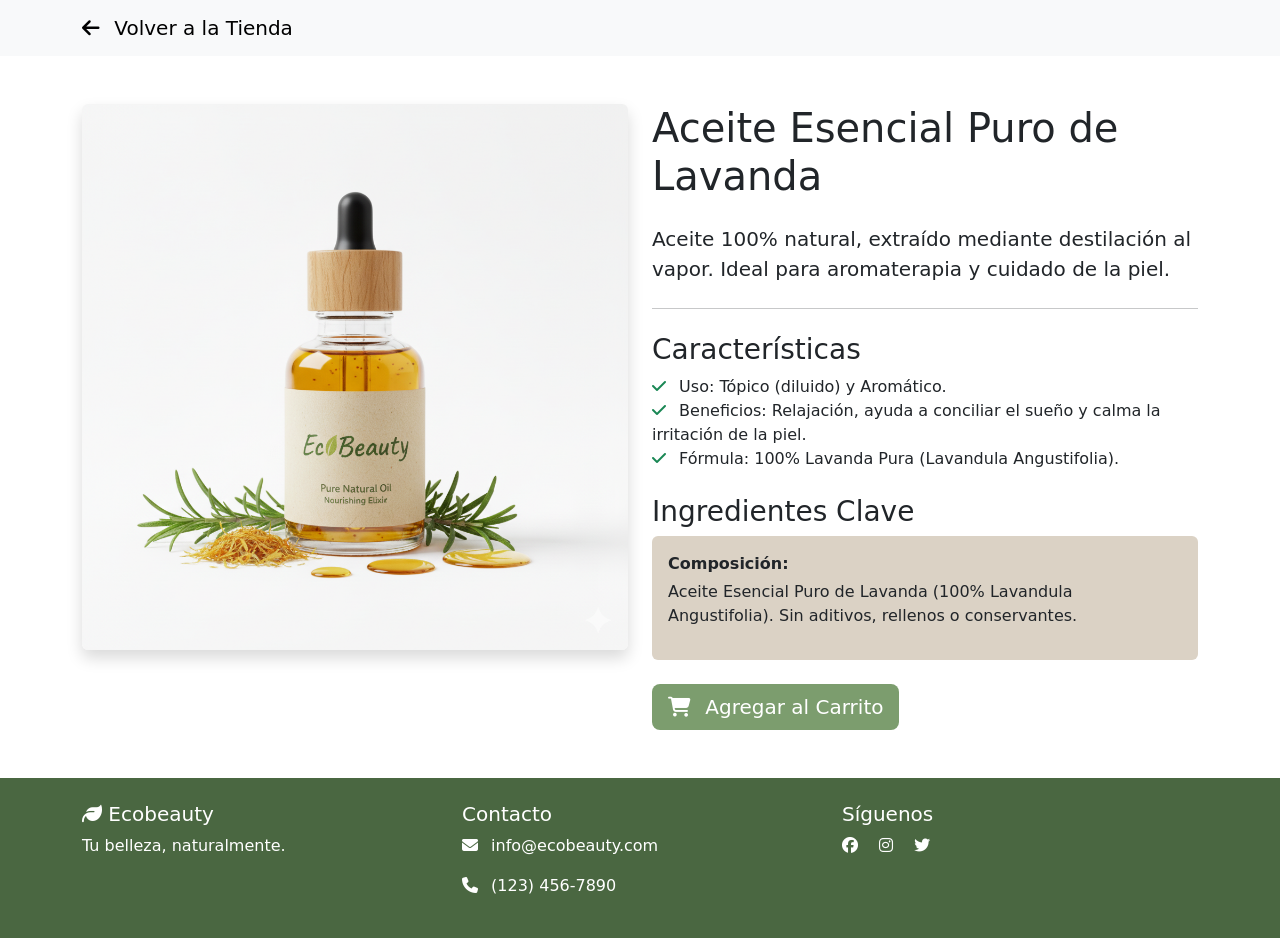
<file: detalles_aceite.html>
<!DOCTYPE html>
<html lang="en">
<head>
    <meta charset="UTF-8">
    <meta name="viewport" content="width=device-width, initial-scale=1.0">
    <title>Detalles - Aceite Esencial Puro</title>
    <link href="https://cdn.jsdelivr.net/npm/bootstrap@5.3.2/dist/css/bootstrap.min.css" rel="stylesheet">
    <link rel="stylesheet" href="https://cdnjs.cloudflare.com/ajax/libs/font-awesome/6.4.2/css/all.min.css">
    <style>
        :root {
            --primary-color: #7C9D6E;
            --secondary-color: #dbd2c5;
            --accent-color: #4A6741;
        }
        
        .hero {
            /* Asegúrate de que 'Banner-productos.png' exista o reemplázalo con una URL */
            background: linear-gradient(rgba(0, 0, 0, 0.5), rgba(0, 0, 0, 0.5)), url('Banner-productos.png');
            background-size: cover;
            background-position: center;
            height: 80vh;
            color: white;
        }

        .btn-eco {
            background-color: var(--primary-color);
            color: white;
            border: none;
            transition: all 0.3s;
        }

        .btn-eco:hover {
            background-color: var(--accent-color);
            color: white;
        }

        .feature-card {
            transition: transform 0.3s;
        }

        .feature-card:hover {
            transform: translateY(-10px);
        }

        .eco-bg {
            background-color: var(--secondary-color);
        }

        .footer {
            background-color: var(--accent-color);
            color: white;
        }
    </style>
</head>
<body>
    <nav class="navbar navbar-expand-lg navbar-light bg-light">
        <div class="container">
            <a class="navbar-brand" href="index.html">
                 <i class="fas fa-arrow-left me-2"></i> Volver a la Tienda
            </a>
        </div>
    </nav>

    <section class="py-5">
        <div class="container">
            <div class="row">
                <div class="col-lg-6 mb-4">
                    <img src="Aceite.png" class="img-fluid rounded shadow" alt="Aceite Esencial Puro">
                </div>
                <div class="col-lg-6">
                    <h1 class="mb-4">Aceite Esencial Puro de Lavanda</h1>
                    <p class="lead mb-4">Aceite 100% natural, extraído mediante destilación al vapor. Ideal para aromaterapia y cuidado de la piel.</p>
                    
                    <hr>

                    <h3 class="mt-4">Características</h3>
                    <ul class="list-unstyled">
                        <li><i class="fas fa-check text-success me-2"></i> Uso: Tópico (diluido) y Aromático.</li>
                        <li><i class="fas fa-check text-success me-2"></i> Beneficios: Relajación, ayuda a conciliar el sueño y calma la irritación de la piel.</li>
                        <li><i class="fas fa-check text-success me-2"></i> Fórmula: 100% Lavanda Pura (Lavandula Angustifolia).</li>
                    </ul>

                    <h3 class="mt-4">Ingredientes Clave</h3>
                    <div class="eco-bg p-3 rounded">
                        <p class="mb-1 fw-bold">Composición:</p>
                        <p>Aceite Esencial Puro de Lavanda (100% Lavandula Angustifolia). Sin aditivos, rellenos o conservantes.</p>
                    </div>

                    <a href="index.html#productos" class="btn btn-eco btn-lg mt-4"><i class="fas fa-shopping-cart me-2"></i> Agregar al Carrito</a>
                </div>
            </div>
        </div>
    </section>

    <footer class="footer py-4">
        <div class="container">
            <div class="row">
                <div class="col-md-4">
                    <h5><i class="fas fa-leaf"></i> Ecobeauty</h5>
                    <p>Tu belleza, naturalmente.</p>
                </div>
                <div class="col-md-4">
                    <h5>Contacto</h5>
                    <p><i class="fas fa-envelope me-2"></i> info@ecobeauty.com</p>
                    <p><i class="fas fa-phone me-2"></i> (123) 456-7890</p>
                </div>
                <div class="col-md-4">
                    <h5>Síguenos</h5>
                    <div class="social-icons">
                        <a href="#" class="text-white me-3"><i class="fab fa-facebook"></i></a>
                        <a href="#" class="text-white me-3"><i class="fab fa-instagram"></i></a>
                        <a href="#" class="text-white me-3"><i class="fab fa-twitter"></i></a>
                    </div>
                </div>
            </div>
        </div>
    </footer>

    <script src="https://cdn.jsdelivr.net/npm/bootstrap@5.3.2/dist/js/bootstrap.bundle.min.js"></script>
</body>
</html>
</file>
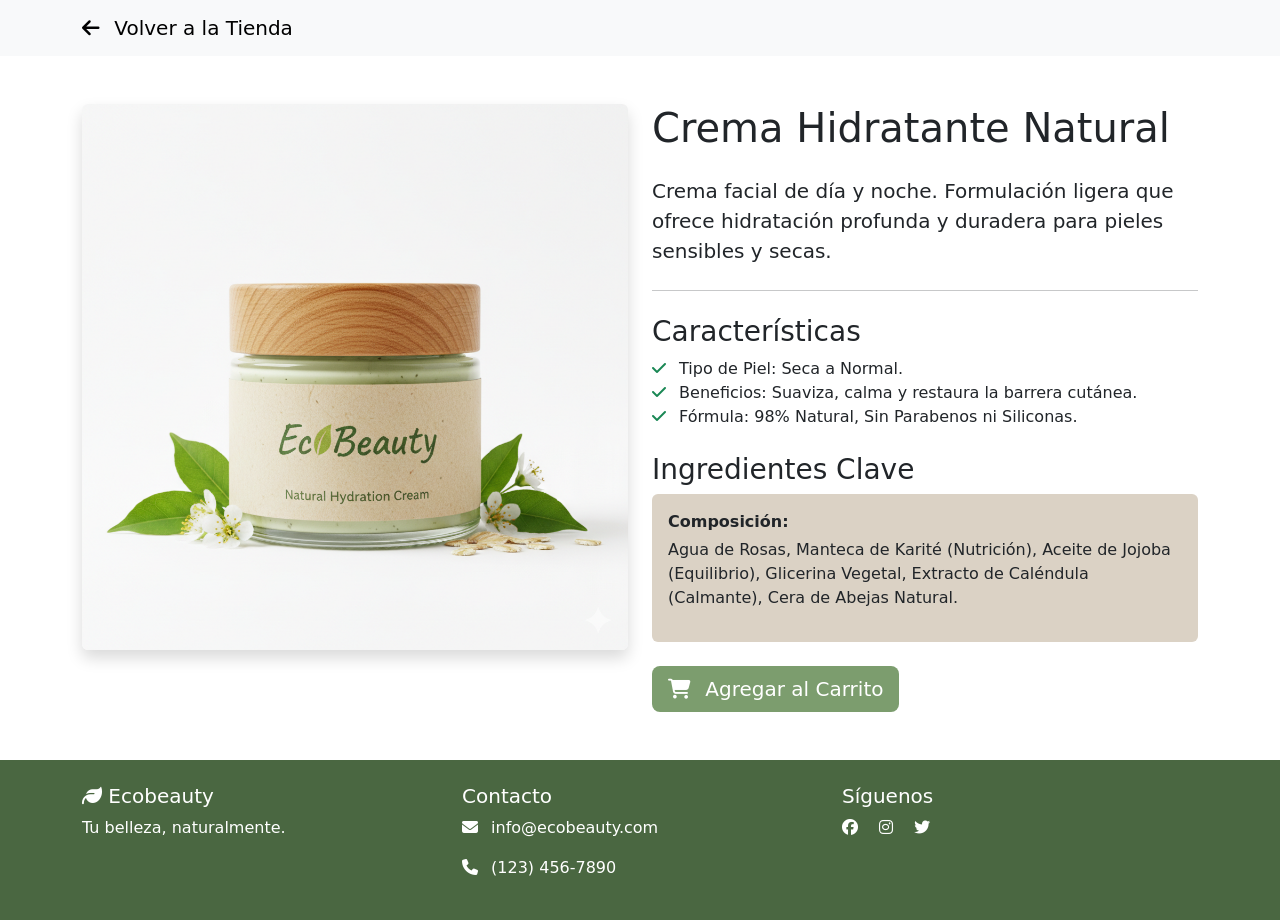
<file: detalles_crema.html>
<!DOCTYPE html>
<html lang="en">
<head>
    <meta charset="UTF-8">
    <meta name="viewport" content="width=device-width, initial-scale=1.0">
    <title>Detalles - Crema Hidratante Natural</title>
    <link href="https://cdn.jsdelivr.net/npm/bootstrap@5.3.2/dist/css/bootstrap.min.css" rel="stylesheet">
    <link rel="stylesheet" href="https://cdnjs.cloudflare.com/ajax/libs/font-awesome/6.4.2/css/all.min.css">
    <style>
        :root {
            --primary-color: #7C9D6E;
            --secondary-color: #dbd2c5;
            --accent-color: #4A6741;
        }
        
        .hero {
            /* Asegúrate de que 'Banner-productos.png' exista o reemplázalo con una URL */
            background: linear-gradient(rgba(0, 0, 0, 0.5), rgba(0, 0, 0, 0.5)), url('Banner-productos.png');
            background-size: cover;
            background-position: center;
            height: 80vh;
            color: white;
        }

        .btn-eco {
            background-color: var(--primary-color);
            color: white;
            border: none;
            transition: all 0.3s;
        }

        .btn-eco:hover {
            background-color: var(--accent-color);
            color: white;
        }

        .feature-card {
            transition: transform 0.3s;
        }

        .feature-card:hover {
            transform: translateY(-10px);
        }

        .eco-bg {
            background-color: var(--secondary-color);
        }

        .footer {
            background-color: var(--accent-color);
            color: white;
        }
    </style>
</head>
<body>
    <nav class="navbar navbar-expand-lg navbar-light bg-light">
        <div class="container">
            <a class="navbar-brand" href="index.html">
                 <i class="fas fa-arrow-left me-2"></i> Volver a la Tienda
            </a>
        </div>
    </nav>

    <section class="py-5">
        <div class="container">
            <div class="row">
                <div class="col-lg-6 mb-4">
                    <img src="Crema.png" class="img-fluid rounded shadow" alt="Crema Hidratante Natural">
                </div>
                <div class="col-lg-6">
                    <h1 class="mb-4">Crema Hidratante Natural</h1>
                    <p class="lead mb-4">Crema facial de día y noche. Formulación ligera que ofrece hidratación profunda y duradera para pieles sensibles y secas.</p>
                    
                    <hr>

                    <h3 class="mt-4">Características</h3>
                    <ul class="list-unstyled">
                        <li><i class="fas fa-check text-success me-2"></i> Tipo de Piel: Seca a Normal.</li>
                        <li><i class="fas fa-check text-success me-2"></i> Beneficios: Suaviza, calma y restaura la barrera cutánea.</li>
                        <li><i class="fas fa-check text-success me-2"></i> Fórmula: 98% Natural, Sin Parabenos ni Siliconas.</li>
                    </ul>

                    <h3 class="mt-4">Ingredientes Clave</h3>
                    <div class="eco-bg p-3 rounded">
                        <p class="mb-1 fw-bold">Composición:</p>
                        <p>Agua de Rosas, Manteca de Karité (Nutrición), Aceite de Jojoba (Equilibrio), Glicerina Vegetal, Extracto de Caléndula (Calmante), Cera de Abejas Natural.</p>
                    </div>

                    <a href="index.html#productos" class="btn btn-eco btn-lg mt-4"><i class="fas fa-shopping-cart me-2"></i> Agregar al Carrito</a>
                </div>
            </div>
        </div>
    </section>

    <footer class="footer py-4">
        <div class="container">
            <div class="row">
                <div class="col-md-4">
                    <h5><i class="fas fa-leaf"></i> Ecobeauty</h5>
                    <p>Tu belleza, naturalmente.</p>
                </div>
                <div class="col-md-4">
                    <h5>Contacto</h5>
                    <p><i class="fas fa-envelope me-2"></i> info@ecobeauty.com</p>
                    <p><i class="fas fa-phone me-2"></i> (123) 456-7890</p>
                </div>
                <div class="col-md-4">
                    <h5>Síguenos</h5>
                    <div class="social-icons">
                        <a href="#" class="text-white me-3"><i class="fab fa-facebook"></i></a>
                        <a href="#" class="text-white me-3"><i class="fab fa-instagram"></i></a>
                        <a href="#" class="text-white me-3"><i class="fab fa-twitter"></i></a>
                    </div>
                </div>
            </div>
        </div>
    </footer>

    <script src="https://cdn.jsdelivr.net/npm/bootstrap@5.3.2/dist/js/bootstrap.bundle.min.js"></script>
</body>
</html>
</file>
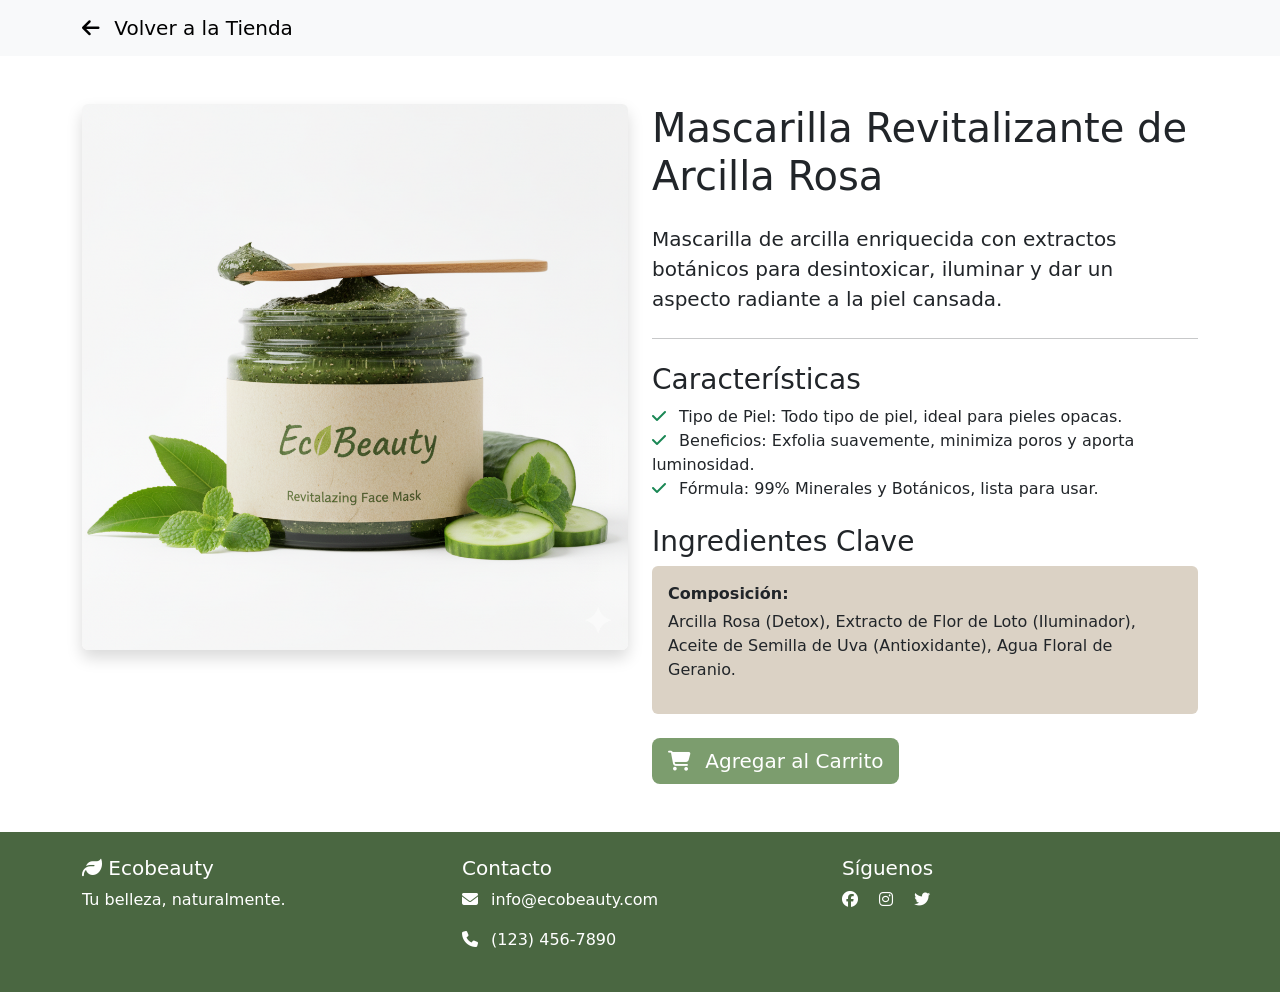
<file: detalles_mascarilla.html>
<!DOCTYPE html>
<html lang="en">
<head>
    <meta charset="UTF-8">
    <meta name="viewport" content="width=device-width, initial-scale=1.0">
    <title>Detalles - Mascarilla Revitalizante</title>
    <link href="https://cdn.jsdelivr.net/npm/bootstrap@5.3.2/dist/css/bootstrap.min.css" rel="stylesheet">
    <link rel="stylesheet" href="https://cdnjs.cloudflare.com/ajax/libs/font-awesome/6.4.2/css/all.min.css">
    <style>
        :root {
            --primary-color: #7C9D6E;
            --secondary-color: #dbd2c5;
            --accent-color: #4A6741;
        }
        
        .hero {
            /* Asegúrate de que 'Banner-productos.png' exista o reemplázalo con una URL */
            background: linear-gradient(rgba(0, 0, 0, 0.5), rgba(0, 0, 0, 0.5)), url('Banner-productos.png');
            background-size: cover;
            background-position: center;
            height: 80vh;
            color: white;
        }

        .btn-eco {
            background-color: var(--primary-color);
            color: white;
            border: none;
            transition: all 0.3s;
        }

        .btn-eco:hover {
            background-color: var(--accent-color);
            color: white;
        }

        .feature-card {
            transition: transform 0.3s;
        }

        .feature-card:hover {
            transform: translateY(-10px);
        }

        .eco-bg {
            background-color: var(--secondary-color);
        }

        .footer {
            background-color: var(--accent-color);
            color: white;
        }
    </style>
</head>
<body>
    <nav class="navbar navbar-expand-lg navbar-light bg-light">
        <div class="container">
            <a class="navbar-brand" href="index.html">
                 <i class="fas fa-arrow-left me-2"></i> Volver a la Tienda
            </a>
        </div>
    </nav>

    <section class="py-5">
        <div class="container">
            <div class="row">
                <div class="col-lg-6 mb-4">
                    <img src="Mascarilla.png" class="img-fluid rounded shadow" alt="Mascarilla Revitalizante">
                </div>
                <div class="col-lg-6">
                    <h1 class="mb-4">Mascarilla Revitalizante de Arcilla Rosa</h1>
                    <p class="lead mb-4">Mascarilla de arcilla enriquecida con extractos botánicos para desintoxicar, iluminar y dar un aspecto radiante a la piel cansada.</p>
                    
                    <hr>

                    <h3 class="mt-4">Características</h3>
                    <ul class="list-unstyled">
                        <li><i class="fas fa-check text-success me-2"></i> Tipo de Piel: Todo tipo de piel, ideal para pieles opacas.</li>
                        <li><i class="fas fa-check text-success me-2"></i> Beneficios: Exfolia suavemente, minimiza poros y aporta luminosidad.</li>
                        <li><i class="fas fa-check text-success me-2"></i> Fórmula: 99% Minerales y Botánicos, lista para usar.</li>
                    </ul>

                    <h3 class="mt-4">Ingredientes Clave</h3>
                    <div class="eco-bg p-3 rounded">
                        <p class="mb-1 fw-bold">Composición:</p>
                        <p>Arcilla Rosa (Detox), Extracto de Flor de Loto (Iluminador), Aceite de Semilla de Uva (Antioxidante), Agua Floral de Geranio.</p>
                    </div>

                    <a href="index.html#productos" class="btn btn-eco btn-lg mt-4"><i class="fas fa-shopping-cart me-2"></i> Agregar al Carrito</a>
                </div>
            </div>
        </div>
    </section>

    <footer class="footer py-4">
        <div class="container">
            <div class="row">
                <div class="col-md-4">
                    <h5><i class="fas fa-leaf"></i> Ecobeauty</h5>
                    <p>Tu belleza, naturalmente.</p>
                </div>
                <div class="col-md-4">
                    <h5>Contacto</h5>
                    <p><i class="fas fa-envelope me-2"></i> info@ecobeauty.com</p>
                    <p><i class="fas fa-phone me-2"></i> (123) 456-7890</p>
                </div>
                <div class="col-md-4">
                    <h5>Síguenos</h5>
                    <div class="social-icons">
                        <a href="#" class="text-white me-3"><i class="fab fa-facebook"></i></a>
                        <a href="#" class="text-white me-3"><i class="fab fa-instagram"></i></a>
                        <a href="#" class="text-white me-3"><i class="fab fa-twitter"></i></a>
                    </div>
                </div>
            </div>
        </div>
    </footer>

    <script src="https://cdn.jsdelivr.net/npm/bootstrap@5.3.2/dist/js/bootstrap.bundle.min.js"></script>
</body>
</html>
</file>
